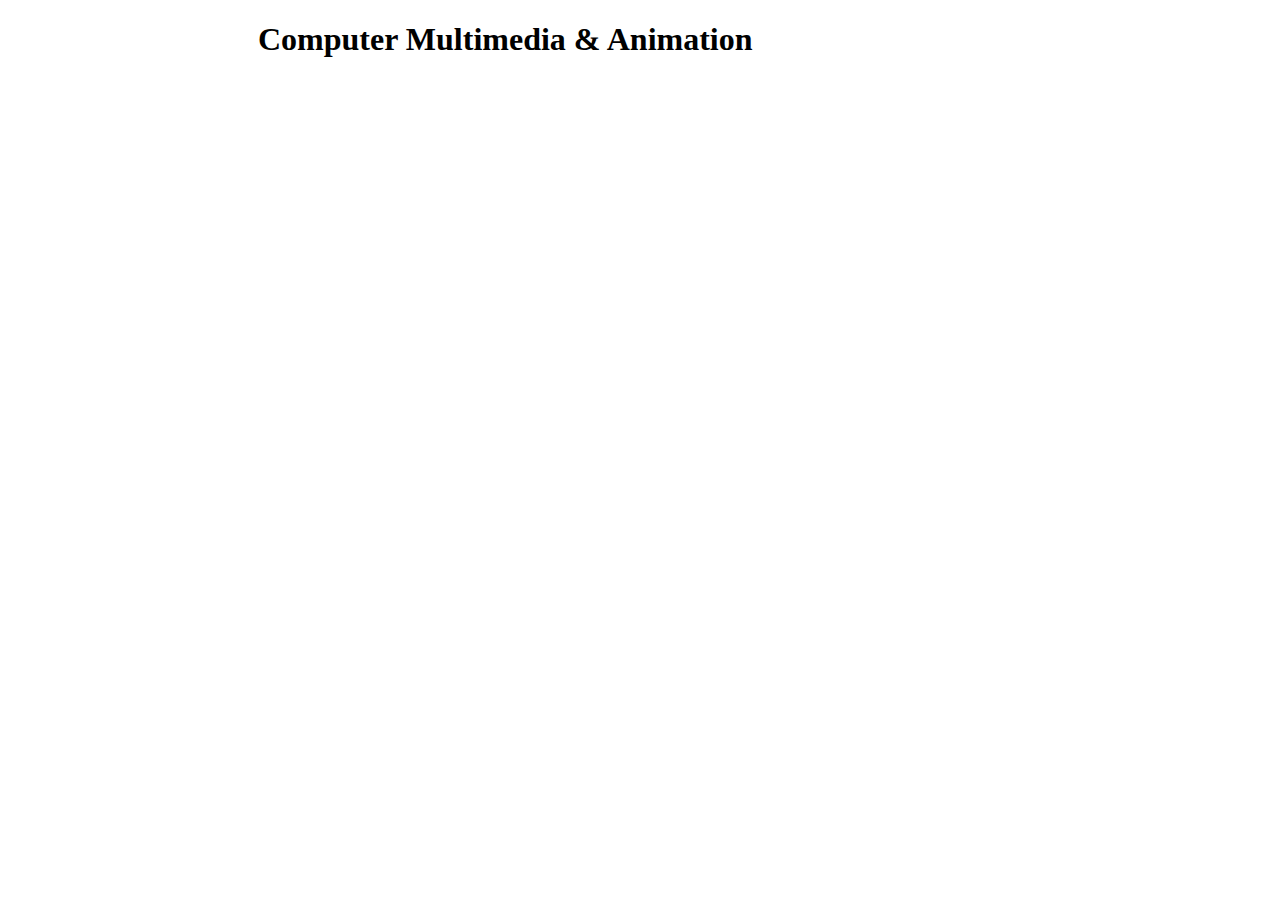
<file: perview.html>
<!DOCTYPE html>
<html lang="en">
<head>
    <meta charset="UTF-8">
    <meta http-equiv="X-UA-Compatible" content="IE=edge">
    <meta name="viewport" content="width=device-width, initial-scale=1.0">
    <title>index</title>
</head>
<body>
     <h1 style="padding-left: 250px;" >Computer Multimedia & Animation
    </h1>
</body>
</html>
</file>
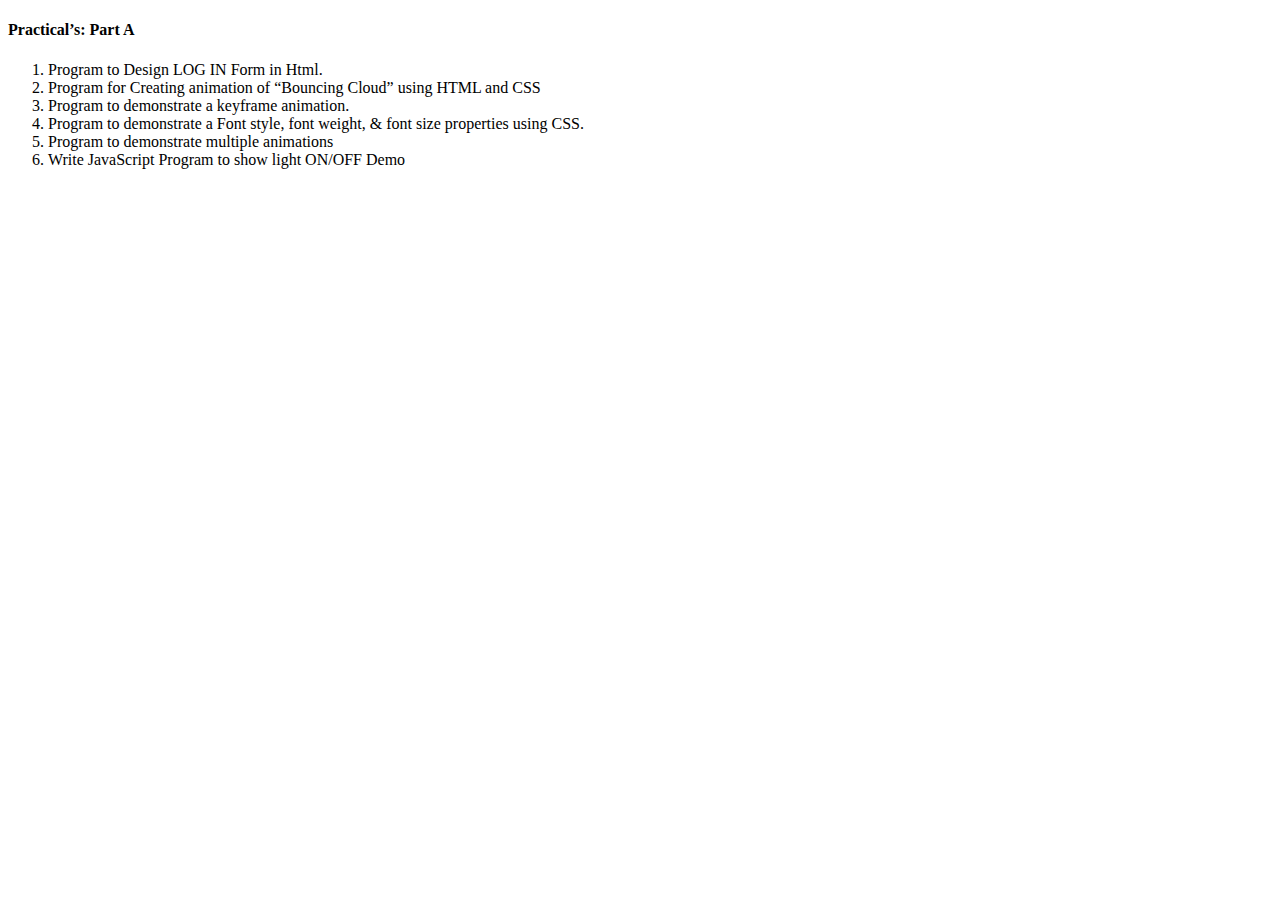
<file: practical a.html>
<!DOCTYPE html>
<html lang="en">
<head>
    <meta charset="UTF-8">
    <meta http-equiv="X-UA-Compatible" content="IE=edge">
    <meta name="viewport" content="width=device-width, initial-scale=1.0">
    <title>programmes</title>
</head>
<body>
    <h4>Practical’s:
        Part A</h4>
    <ol>
        <li>Program to Design LOG IN Form in Html.</li>
        <li>Program for Creating animation of “Bouncing Cloud” using HTML and CSS</li>
        <li>Program to demonstrate a keyframe animation.</li>
        <li>Program to demonstrate a Font style, font weight, & font size properties using CSS.</li>
        <li>Program to demonstrate multiple animations</li>
        <li>Write JavaScript Program to show light ON/OFF Demo</li>
        
    </ol>
</body>
</html>
</file>
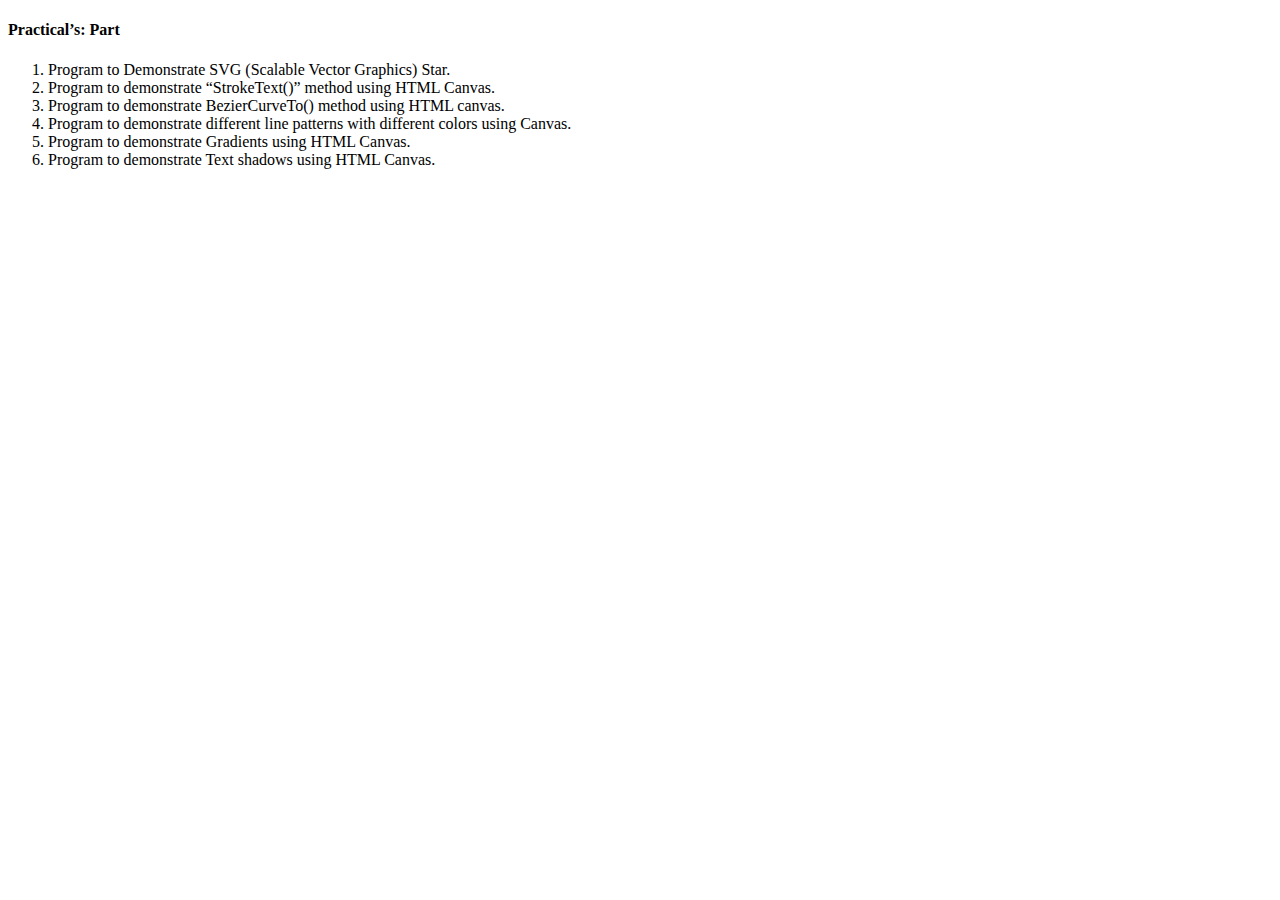
<file: practical b.html>
<!DOCTYPE html>
<html lang="en">
<head>
    <meta charset="UTF-8">
    <meta http-equiv="X-UA-Compatible" content="IE=edge">
    <meta name="viewport" content="width=device-width, initial-scale=1.0">
    <title>programmes2</title>
</head>
<body>
    <h4>Practical’s:
        Part </h4>
    <ol>
        <li>Program to Demonstrate SVG (Scalable Vector Graphics) Star.
        </li>
        <li>Program to demonstrate “StrokeText()” method using HTML Canvas.</li>
        <li>Program to demonstrate BezierCurveTo() method using HTML canvas.</li>
        <li>Program to demonstrate different line patterns with different colors using
            Canvas.</li>
        <li>Program to demonstrate Gradients using HTML Canvas.</li>
        <li>Program to demonstrate Text shadows using HTML Canvas.
        </li>
    </ol>
</body>
</html>
</file>
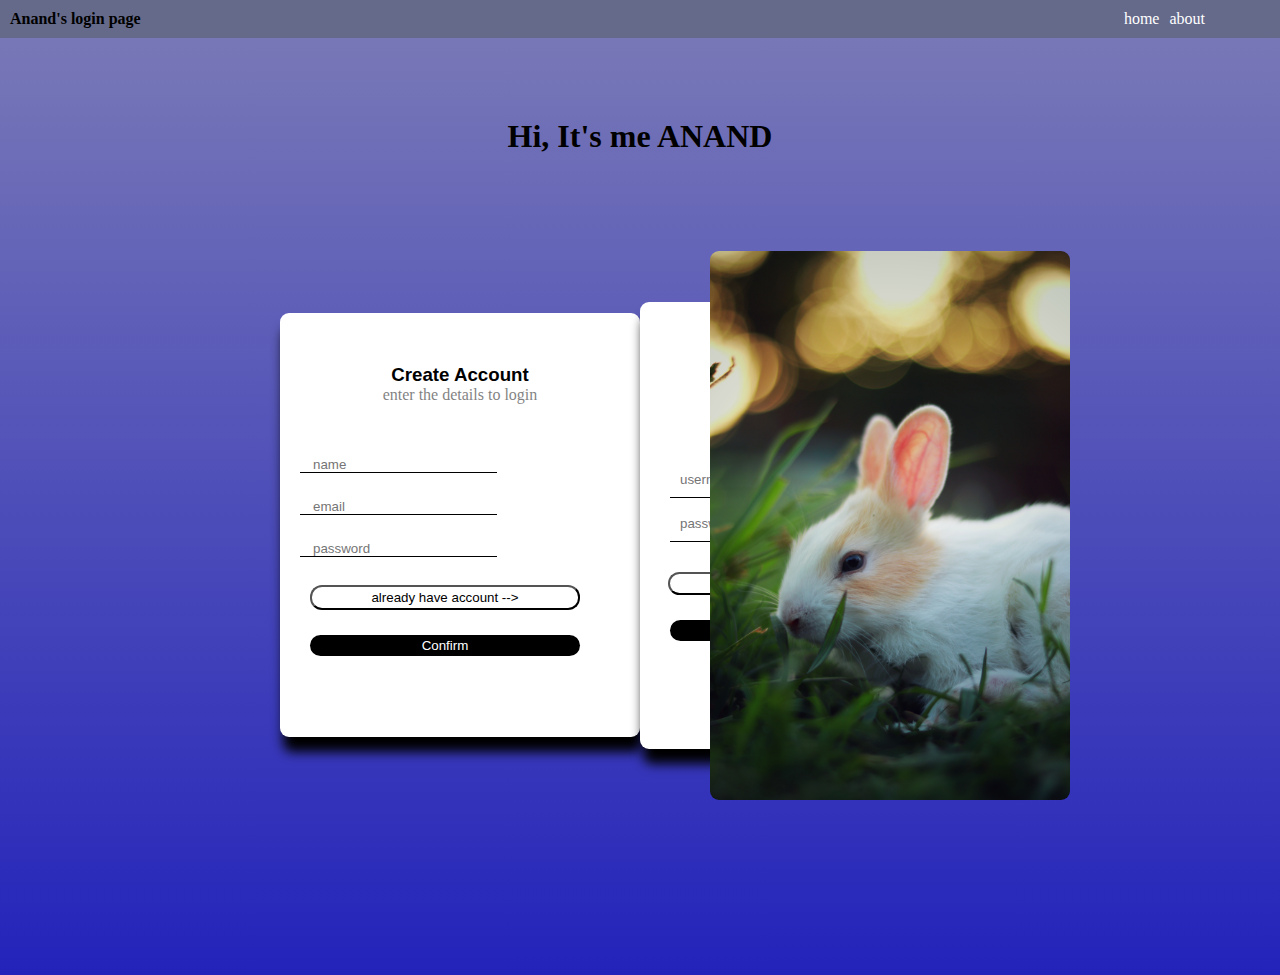
<file: register.html>
<!DOCTYPE html>
<html lang="en">
<head>
     <link rel="stylesheet" href="https://cdnjs.cloudflare.com/ajax/libs/font-awesome/6.4.0/css/all.min.css" integrity="sha512-iecdLmaskl7CVkqkXNQ/ZH/XLlvWZOJyj7Yy7tcenmpD1ypASozpmT/E0iPtmFIB46ZmdtAc9eNBvH0H/ZpiBw==" crossorigin="anonymous" referrerpolicy="no-referrer" />
    
    <link rel="stylesheet" href="reg.css">
    <link rel="js" href="butt.js">
    
    <title>register</title>
   
</head>
<body> 
    <header>
    <div class="header">
        <h4>Anand's login page</h4>
        <ul>
            <li><a href="#">home</a></li>
            <li><a href="#">about</a></li>
            
            
        </ul>
    </div>
    <div class="para">

        <h1>Hi, It's me <span>ANAND</span></h1>
    </div>
    
      

         
    
</header>
<main>
    <section>
        <div class="main" id="unknown">
           
                
            
                 <h3 style="font-family: 'Gill Sans', 'Gill Sans MT', Calibri, 'Trebuchet MS', sans-serif;">Create Account</h3>
                 <p>enter the details to login</p>
            
            <!-- <form action="main.html"> -->
                    <div class="un">
                        <i class="fa-solid fa-user"></i>
                        <input   id="name" type="text" placeholder="name">
                        <!-- <label for="name">name</label> -->
                    </div>
                    <div  class="em">
                        <i class="fa-sharp fa-regular fa-envelope"></i>
                        <input  id="email" type="email" placeholder="email">
                        <!-- <label for="email">email</label> -->
                    </div>
                    <div class="pa">
                        <i class="fa-solid fa-lock"></i>
                        <input   id="pass" type="password" placeholder="password">
                        <!-- <label for="pass">password</label> -->
                    </div>
                    <button id="aha">already have account --></button>
                   <button  id="movebtn">Confirm</button> 
                   <!-- <a href="#move" class="move-button">confirm</a> -->
                <!-- </form> -->
                
            </div>
        </section>
        <section>
            <div  class="image" id="known" >
                
                    <h3>login page</h3>
                    <p>enter the details to login</p>
                
                <div class="">
                    <input text="text" name="" id="ln" placeholder="username">
                </div>
                <div class="">
                    <input type="password" id="lp" placeholder="password">
                </div>
                <button id="cna">create new account --></button>
                
               <button id="lb">login</button>
                
            </div>
            
            
        </section>
        <img src="pexels-sachin-barodia-2476390.jpg" alt="hhhh" calss="" >
        </main>
      <script src="butt.js"></script>
       
 </body>


</html>
</file>
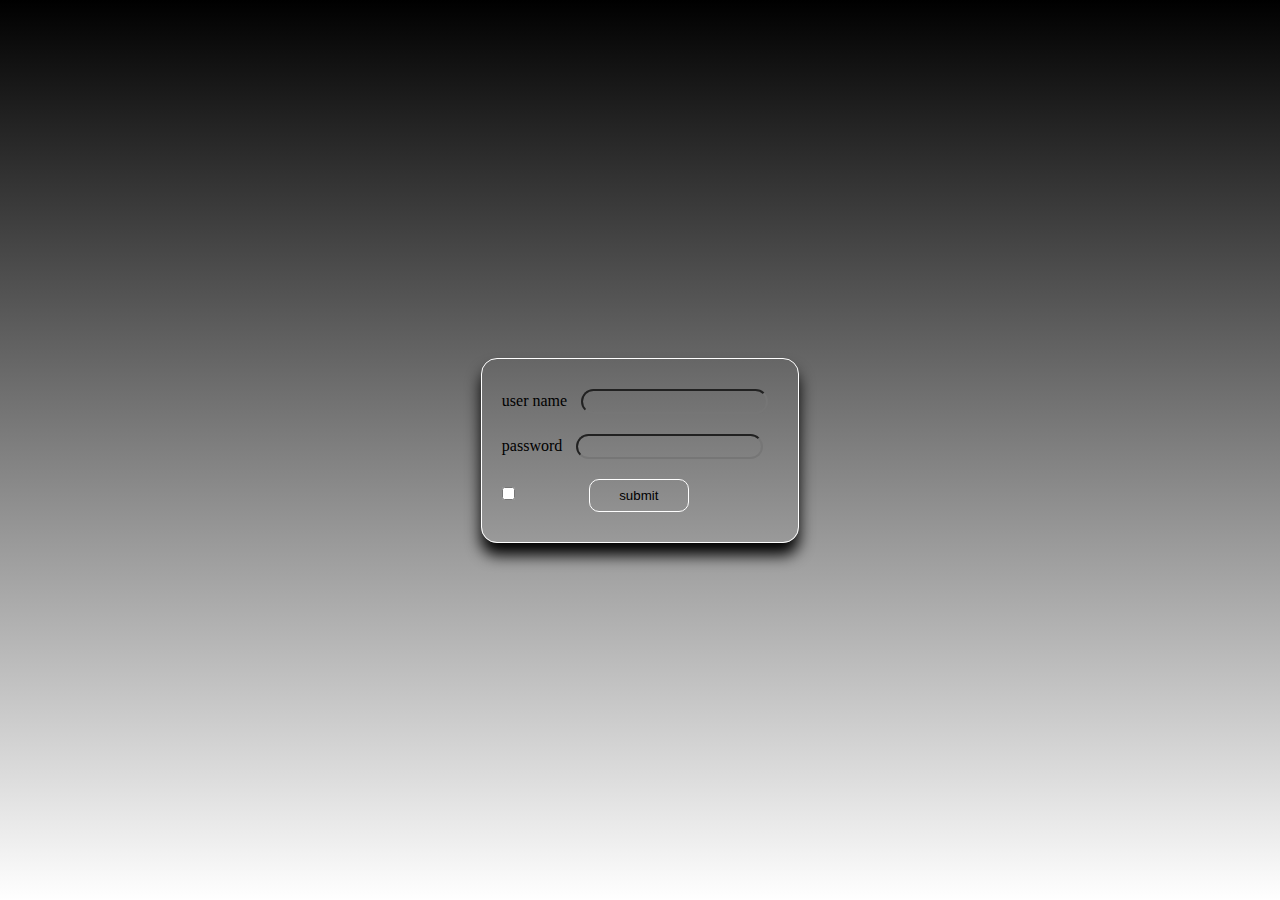
<file: sign.html>
<!DOCTYPE html>
<html lang="en">
<head>
   
    <link rel="stylesheet" href="style.css">
  
  
    <title>SIGN IN</title>  
</head>
<body>
   
       
       <div  class="anand"> <label for="si">user name</label>
        <input type="text" name="" id="si"> <br>
        <label for="pass">password</label>
        <input type="password" name="" id="pass"> <br>
        <input type="checkbox" id="cb">
        <button  id="button" onclick="hello()">submit</button>
       
</div>
   
    <script>
        function hello()
         { var name = document.getElementById("si").value;
           var pass = document.getElementById("pass").value;
            // var check = document.getElementById("cb").value;

           if (name == 'anand' && pass == 'admin')
        {   
            alert("sucessful");
                window.location.assign("main.html");
        }
        else
            alert("check the username and password once");
                
        }
        
    </script>
</body>
</html>
</file>
<file: reg.css>
*{
   margin:0%;
   padding: 0;
   box-sizing: border-box;

}
body{
   /* height: 100px; */
   background:linear-gradient(rgb(123, 123, 183),rgb(35, 35, 187));
   /* width: 500px; */
}
main{
   display:flex;
   justify-content: center;
   align-items: center ;
   height: 100vh;
   position: relative;
   /* top: px; */
   /* width: auto; */
   /* border: 1px solid black; */
   /* background: linear-gradient(BLACK,WHITE); */


}
 .header{
   display: flex;
   justify-content: space-between;
   padding: 10px;
   background-color: #656a8a;
}
.header ul {
   
   display: flex;
   margin: 0px 60px;
}
.header ul li{
   
   list-style: none;
   margin: 0px 5px;
}
.header ul li a{
   text-decoration: none;
   color: white;

}
.header ul li a:hover{
   color:rgb(47, 47, 167);
   font-size: 1.02rem;
}
/* .con{
   display:flex;
   justify-content: center;
   align-items: center ;
   height: 100vh;
   background:whitesmoke;
   border: 1px solid black;
} */

.main{
   /* border: 1vh solid black; */
   /* margin: 1vh; */
   padding-top: 9vh;
   padding-bottom: 9vh;
   /* padding: vh; */
   /* opacity: 0.2; */
   /* background:linear-gradient(#9a3452,#3e2412); */
   background-color: white;
   color: black;
   width: 40vh;
   border-radius: 9px;
   box-shadow:black 3px 15px 12px;
   position: relative;
   /* position: relative;
   left: 260px; */
   /* position: fixed; */  
   transition: transform 1s ease;
   
}
header{
   /* background-color: transparent; */
   /* background-color: #2f3452; */
}
.para {
   display: flex;
   justify-content: center;
   align-items: center;
   /* color: blue; */
   /* border: none; */
   /* background-color: #2f3452; */
   
   position: relative;
   top:80px;
}
 .para span{
   transition: transfoem 0.4s ease;
      animation: anand 10s infinite;
      /* color: aliceblue; */
}
.para span:hover{
   color:rgb(86, 86, 146);
   font-size: 2.5rem;
}

#name{
   background: transparent;
   border: transparent;
   border-bottom:1px solid black;
   margin: 3px;
   /* opacity: 0.2; */
   outline: none;
   padding: 10px;
   /* text-decoration-line: overline; */
   /* place-items: center; */
   margin-left: 20px;
   /* color: white; */
   
   
}
#name:hover{
   transition: transform 0.3s ease;
}
#name:hover::placeholder{
   transform: translateY(-100%);
}
#name::placeholder{
   position: relative;
   top: 10px;
   left: 3px;
}
#email::placeholder{
   position: relative;
   top: 10px;
   left: 3px;
}
#pass::placeholder{
   position: relative;
   top: 10px;
   left: 3px;
}

#email{
   
   background: transparent;
   border: transparent;
   border-bottom: 1px solid black;
   margin:  3px;
   /* opacity: 0.2; */
   outline: none;
   padding: 10px;
   margin-left: 20px;
   /* color: white; */
}
#email:hover{
   transition: transform 0.3s ease;

}
#email:hover::placeholder{
   transform: translateY(-100%);
}
#pass{
   
   background: transparent;
   margin: 3px;
   border: transparent;
   border-bottom: 1px solid black;
   /* opacity: 0.2; */
   outline: none;
   padding: 10px;
   margin-left: 20px;
   /* color:white; */
}
#pass:hover{
   transition: transform 0.3s ease;

}
#pass:hover::placeholder{
   transform: translateY(-100%);
}

   

.head{

   /* background-color: black;
   color: white;
   display: flex;
   justify-content: center;
   align-items:center; */
}

.image{
   padding-top: 13vh;
   padding-bottom: 12vh;
   /* border: 1px solid white; */
   /* background:linear-gradient(#1c7654,#3f3452); */
   background-color: white;
   /* box-shadow: 0px  15px 12px; */
   border-radius: 9px;
   width: 40vh;
   box-shadow: 3px 15px 12px;
   /* z-index: -1; */
   position: relative;
   transition: transform 1s ease
   /* position: absolute; */
}
 img{
   height: 61vh;
   width: 40vh;
   position: absolute;
   right: 210px;
   border-radius: 9px;
}


 

#movebtn{
   margin-top: 25px;
   padding: 3px;
   border-radius: 12px;
   width: 30vh;
   /* font: white; */
   /* font-display: white; */
   /* background-color:white; */
   /* background:linear-gradient(#9a3452,#3e2412); */
   border: transparent;
   color:white;
   background-color: black;
   margin-left: 30px;
   cursor: pointer;
   position: relative;
   /* animation: reg 3s   infinite; */
   
}
.main h3{
   position: relative;
   bottom: 30px;
   
   /* box-shadow:black 3px 15px 12px; */
   display: flex;
   justify-content: center;
   /* padding: 9vh; */
   /* align-items: start; */
   /* background-color:black; */
   /* color:white; */
}
.main p{
   display: flex;
   justify-content: center;
   position: relative;
   bottom: 30px;
   
}
.image h3{
   position: relative;
   bottom: 50px;
   /* box-shadow:black 3px 15px 12px; */
   display: flex;
   justify-content: center;
   /* padding: 9vh; */
   /* align-items: start; */
   /* background-color:black; */
   /* color:white; */
}
.image p{
   display: flex;
   justify-content: center;
   position: relative;
   bottom: 50px;
   
}



#ln{
   background: transparent;
   border: transparent;
   border-bottom: 1px solid black;
   outline: none;
   margin:3px;
   padding: 10px;
   margin-left: 30px;
}
#ln:hover{
   transition: transform 0.5s ease;

}
#ln:hover::placeholder{
   transform: translateY(-100%);
}
#lp{
   background: transparent;
   border: transparent;
   border-bottom: 1px solid black;
   outline: none;
   margin: 5px;
   padding: 10px;
   margin-left: 30px;

}
#lp:hover{
   transition: transform 0.5s ease;
}
#lp:hover::placeholder{
   transform: translateY(-100%);
}
#lb{
   color:white;
   background-color:black ;
   /* background:linear-gradient(#1c7654,#3f3452); */
   border: transparent;
   cursor: pointer;
   width: 30vh;
   margin-top: 25px;
   padding: 3px;
   border-radius: 12px;
   margin-left: 30px;
   position: relative;
}
#cna{
   background: transparent;

   padding: 2px;
   /* background-color: black; */
   color:BLACK;
   margin-left: 28px;
   width: 30vh;
   border-radius: 12px;
   margin-top: 25px;
   cursor: pointer;
}
#aha{
   background: transparent;

   /* background-color: black; */
   color:BLACK;
   margin-left: 30px;
   padding: 3px;
   width: 30vh;
   border-radius: 12px;
   margin-top: 25px;
   cursor: pointer;
}

p{
   opacity: 0.5;
}

.un i{
   position: relative;
   top: 9px;
   left: 35px;
 }
.em i{
   position: relative;
   top: 9px;
   left: 35px;
 }
.pa i{
   position: relative;
   top: 9px;
   left: 35px;
 }
 

@keyframes reg{
   0%{
      left: 0px;
      top: 0px;
   }
   50%{
      
   }
   100%{
      position: relative;
      left: 260px;
   }
   
}

@keyframes log{
  0%{
   right: 0px;
  }
  50%{
   right: 260px;
  }
  100%{ 
  }
}
@keyframes anand {
   0%{
      

   }
   300%  {
      transform: translateY(30px);
   }
   
   75%{
      transform: translateY(110vh);
   }
   100%{
      transform: translateY(300vh);
   }
   
}
</file>
<file: style.css>
*{
    margin:0%;
    padding: 0;
    box-sizing: border-box;

}

body{
    
    width: 100%;
    height: 100vh;
    display: flex;
    justify-content: center;
    align-items: center;
    background: linear-gradient(black,white);
}
#si{
    /* border: 1px,solid; */
    border-radius: 20px;
    background: transparent;
    /* box-shadow: 0px 12px 15px black; */
    padding: 3px;
    margin: 10px;
    /* cursor: ; */
    
}

#button{
    background: transparent;
    /* align-self: center; */
    border-radius: 10px;
    
    border:1px solid white;
    padding: 8px;
    width: 100px;
    /* align-content: center; */
    margin: 10px;
    margin-left: 70px;
    cursor: pointer;
}

#pass
{
    border-radius: 20px;
    background: transparent;
    padding: 3px;
    /* box-shadow: 0px 12px 15px black; */
    margin: 10px;
}
.anand{
    border: 1px solid white; 
    border-radius: 16px; 
    padding: 20px;
    background: transparent;
    box-shadow: 0px 12px 15px black;
    /* background: linear-gradient(black,white); */
    
}
/* #cb{
    /* background: transparent; */
    /* border: 1px solid whitesmoke;
    padding: 5px;
    margin: 10px;
    cursor: pointer;
    background: transparent;
} */
</file>
